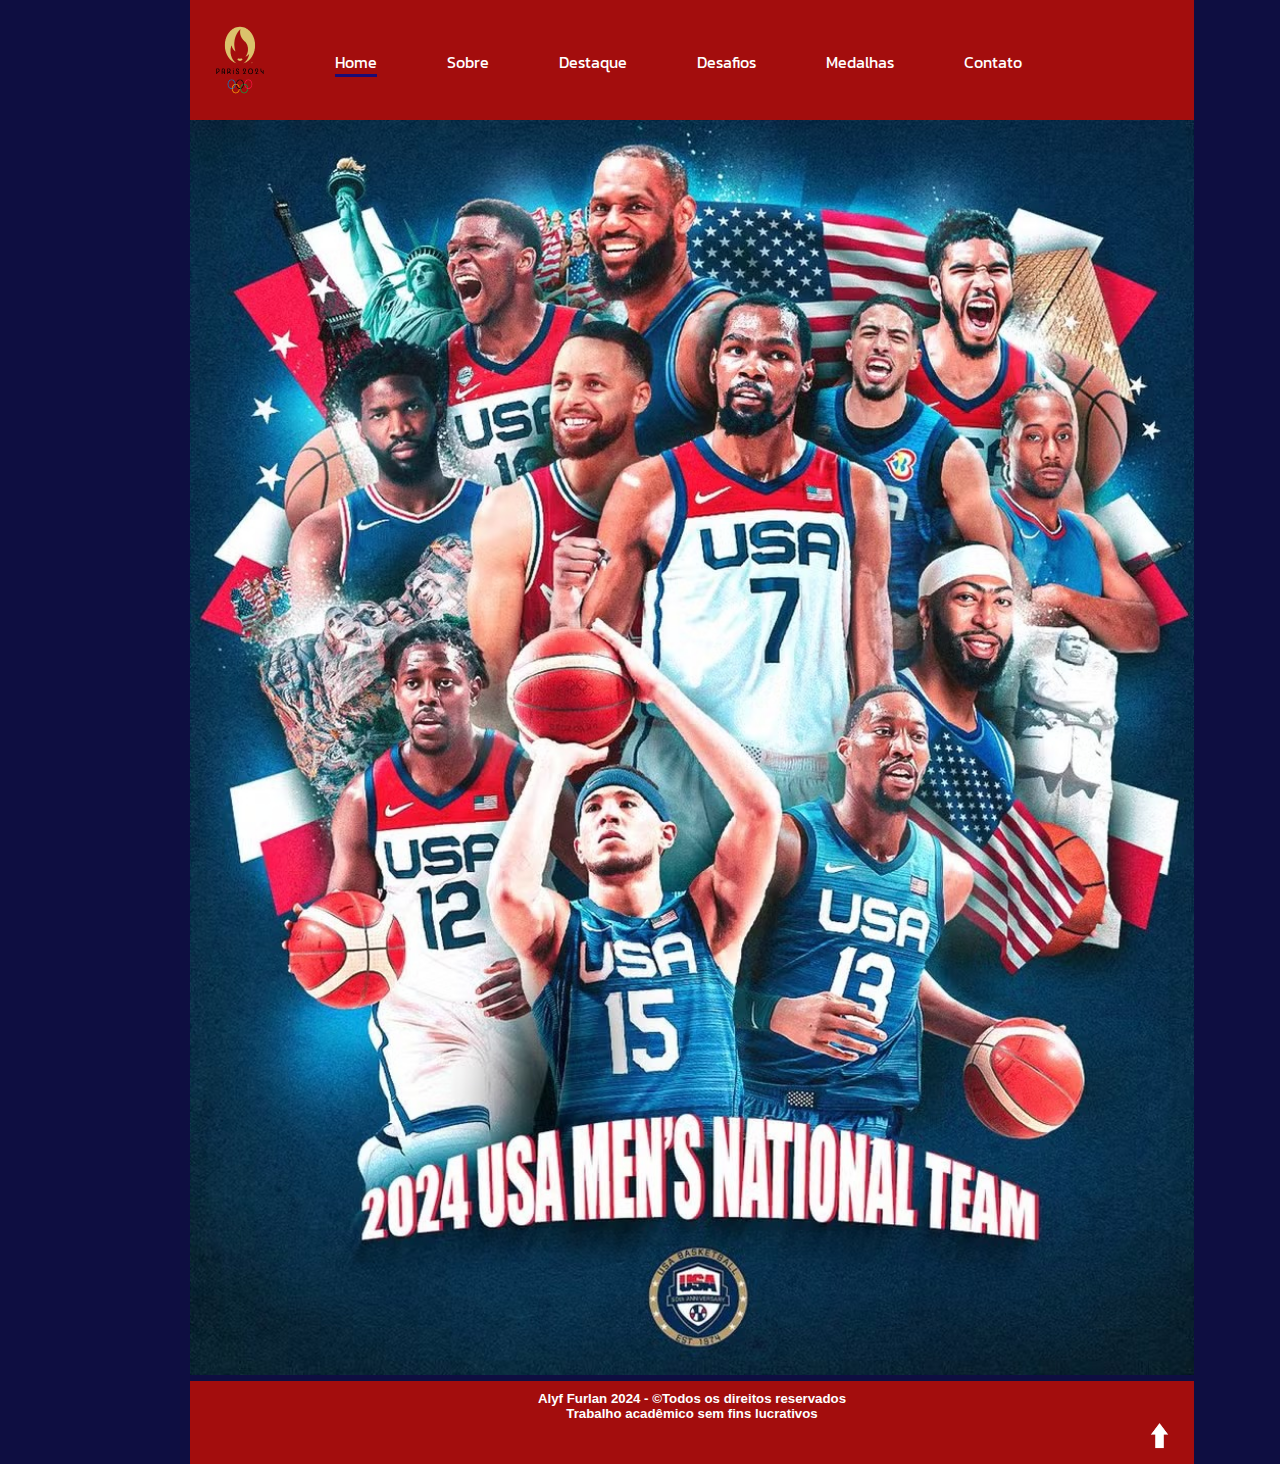
<file: index.html>
<!DOCTYPE html>
<html lang="pt-br">

<head>
    <title>Home</title>
    <meta charset="UTF-8">
    <meta name="viewport" content="width=device-width, initial-scale=1.0">
    <meta name="description" content="Trabalho escolar sobre basquete masculino nas Olimpíadas 2024">
    <meta name="keywords" content="Trabalho, olimpíadas, basquete, esportes, nba">
    <meta name="author" content="Alyf Furlan">
    <link rel="icon" type="image/icon" href="img/icone-pessoajogandobasquete.png">
    <link rel="stylesheet" type="text/css" href="style.css">
</head>
<body>
    <div id="header">
        <h1><img src="img/simbolo-olimpiadasparis.png" width="50px" height="70px"></h1>
        <ul id="menu">
            <li><a href="index.html" class="ativa">Home</a></li>
            <li><a href="sobre.html">Sobre</a></li>
            <li><a href="destaque.html">Destaque</a></li>
            <li><a href="desafios.html">Desafios</a></li>
            <li><a href="medalhas.html">Medalhas</a></li>
            <li><a href="contato.html">Contato</a></li>
        </ul>
    </div>
    <div id="cont">
    <div id="fundo-home">
        <img src="img/time1.jpeg" width="900px" height="100%">
    </div>
    </div>
    <div id="footer">
        <h5>Alyf Furlan 2024 - &copyTodos os direitos reservados<br>Trabalho acadêmico sem fins lucrativos</h5>
    <div align="right"> <a href="#"> <img src="setab.png" width="3%"></a></div>
    </div>
</body>
</html>
</file>
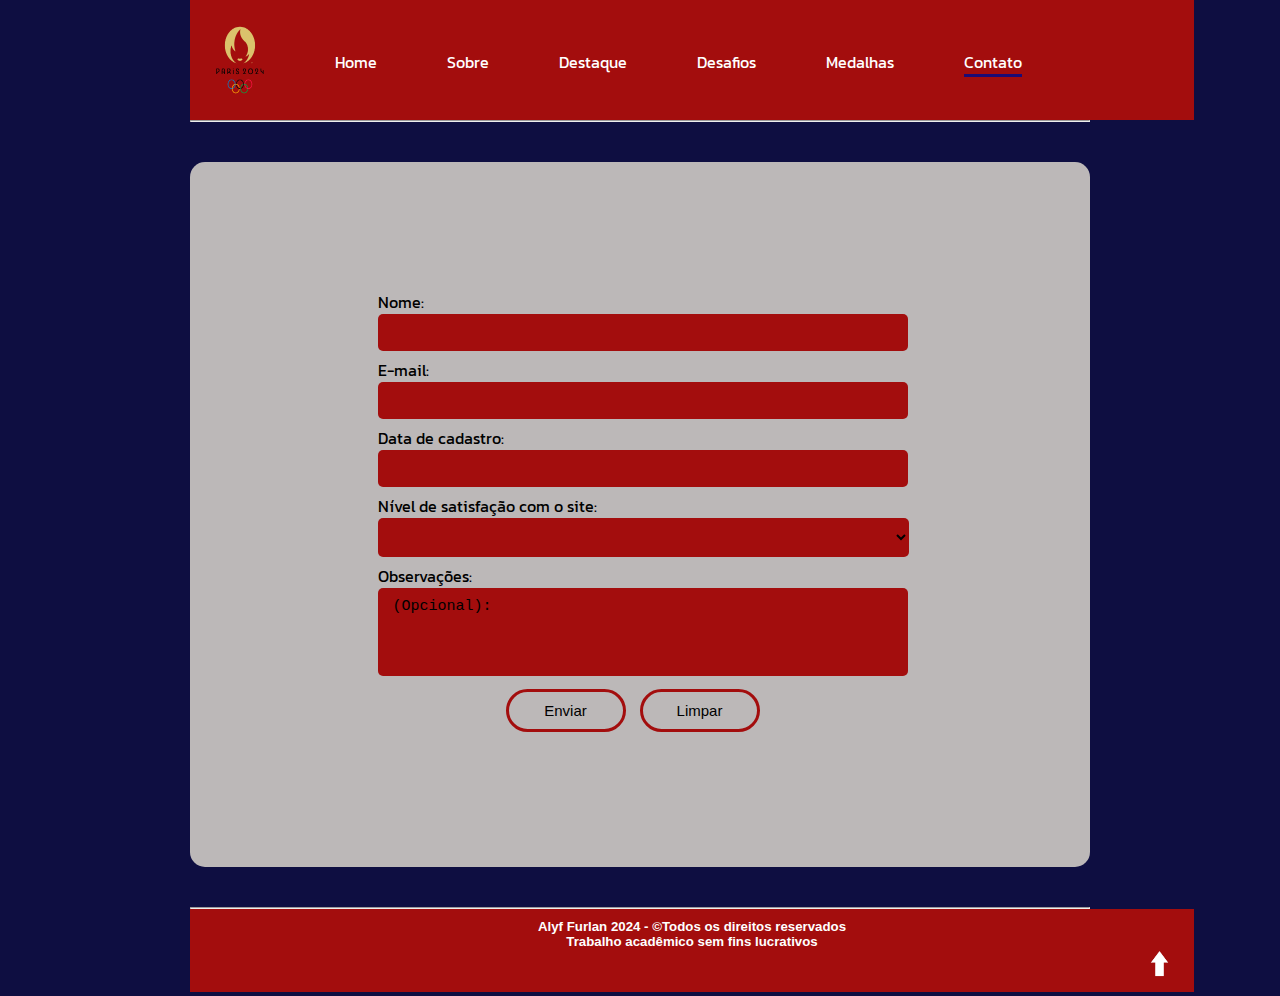
<file: contato.html>
<!DOCTYPE html>
<html lang="pt-br">

<head>
    <title>Home</title>
    <meta charset="UTF-8">
    <meta name="viewport" content="width=device-width, initial-scale=1.0">
    <meta name="description" content="Trabalho escolar sobre basquete masculino nas Olimpíadas 2024">
    <meta name="keywords" content="Trabalho, olimpíadas, basquete, esportes, nba">
    <meta name="author" content="Alyf Furlan">
    <link rel="icon" type="image/icon" href="img/icone-pessoajogandobasquete.png">
    <link rel="stylesheet" type="text/css" href="style.css">
    <link rel="stylesheet" type="text/css" href="style.css">
    <script language="javascript" type="text/javascript">
        function validar() {
            var nome = contato.nome.value;
            var email = contato.email.value;
            var data = contato.data.value;
            var nota = contato.nota.value;
            if (nome == "") {
                alert('Preencha esse campo com seu nome!');
                contato.nome.focus();
                return false;
            }
            if (email == "") {
                alert('Preencha esse campo com seu email!');
                contato.email.focus();
                return false;
            }
            if (data == "") {
                alert('Insira a data de cadastro!');
                contato.data.focus();
                return false;
            }
            if (nota == "") {
                alert('Dê sua nota sobre o site!');
                contato.nota.focus();
                return false;
            }
			// Se todas as validações forem válidas, envia os dados do formulário e exibe mensagem sem direcionar tela
			alert("Dados enviados com sucesso!");
			contato.reset(); //função JS reset campos

		}//FIM FUNÇÃO
        
    </script>
</head>

<body>
    <div id="header">
        <h1><img src="img/simbolo-olimpiadasparis.png" width="50px" height="70px"></h1>
        <ul id="menu">
            <li><a href="index.html">Home</a></li>
            <li><a href="sobre.html">Sobre</a></li>
            <li><a href="destaque.html">Destaque</a></li>
            <li><a href="desafios.html">Desafios</a></li>
            <li><a href="medalhas.html">Medalhas</a></li>
            <li><a href="contato.html" class="ativa">Contato</a></li>
        </ul>
    </div>
    <hr>
    <div id="cont">
        <div id="fundoform">
            <div id="form">
                <form name="contato" method="get">
                    Nome:<input id="nome" name="nome" type="text">
                    E-mail:<input name="email" type="text">
                    Data de cadastro:<input type="text" name="data" onfocus="(this.type='date')">
                    Nível de satisfação com o site:<select id="nota" name="nota">
                        <option></option>
                        <option>★☆☆☆☆</option>
                        <option>★★☆☆☆</option>
                        <option>★★★☆☆</option>
                        <option>★★★★☆</option>
                        <option>★★★★★</option>
                    </select>
                    Observações:<textarea cols="41" rows="4" name="comentario" placeholder="(Opcional):"></textarea>
                    <div class="botao">
                        <input type="submit" value="Enviar" onclick="return validar()">
                        <input type="reset" value="Limpar">
                    </div>
                </form>
            </div>
        </div>
    </div>
    <hr>
    <div id="footer">
        <h5>Alyf Furlan 2024 - &copyTodos os direitos reservados<br>Trabalho acadêmico sem fins lucrativos</h5>
    <div align="right"> <a href="#"> <img src="setab.png" width="3%"></a></div>
    </div>
</body>

</html>
</file>
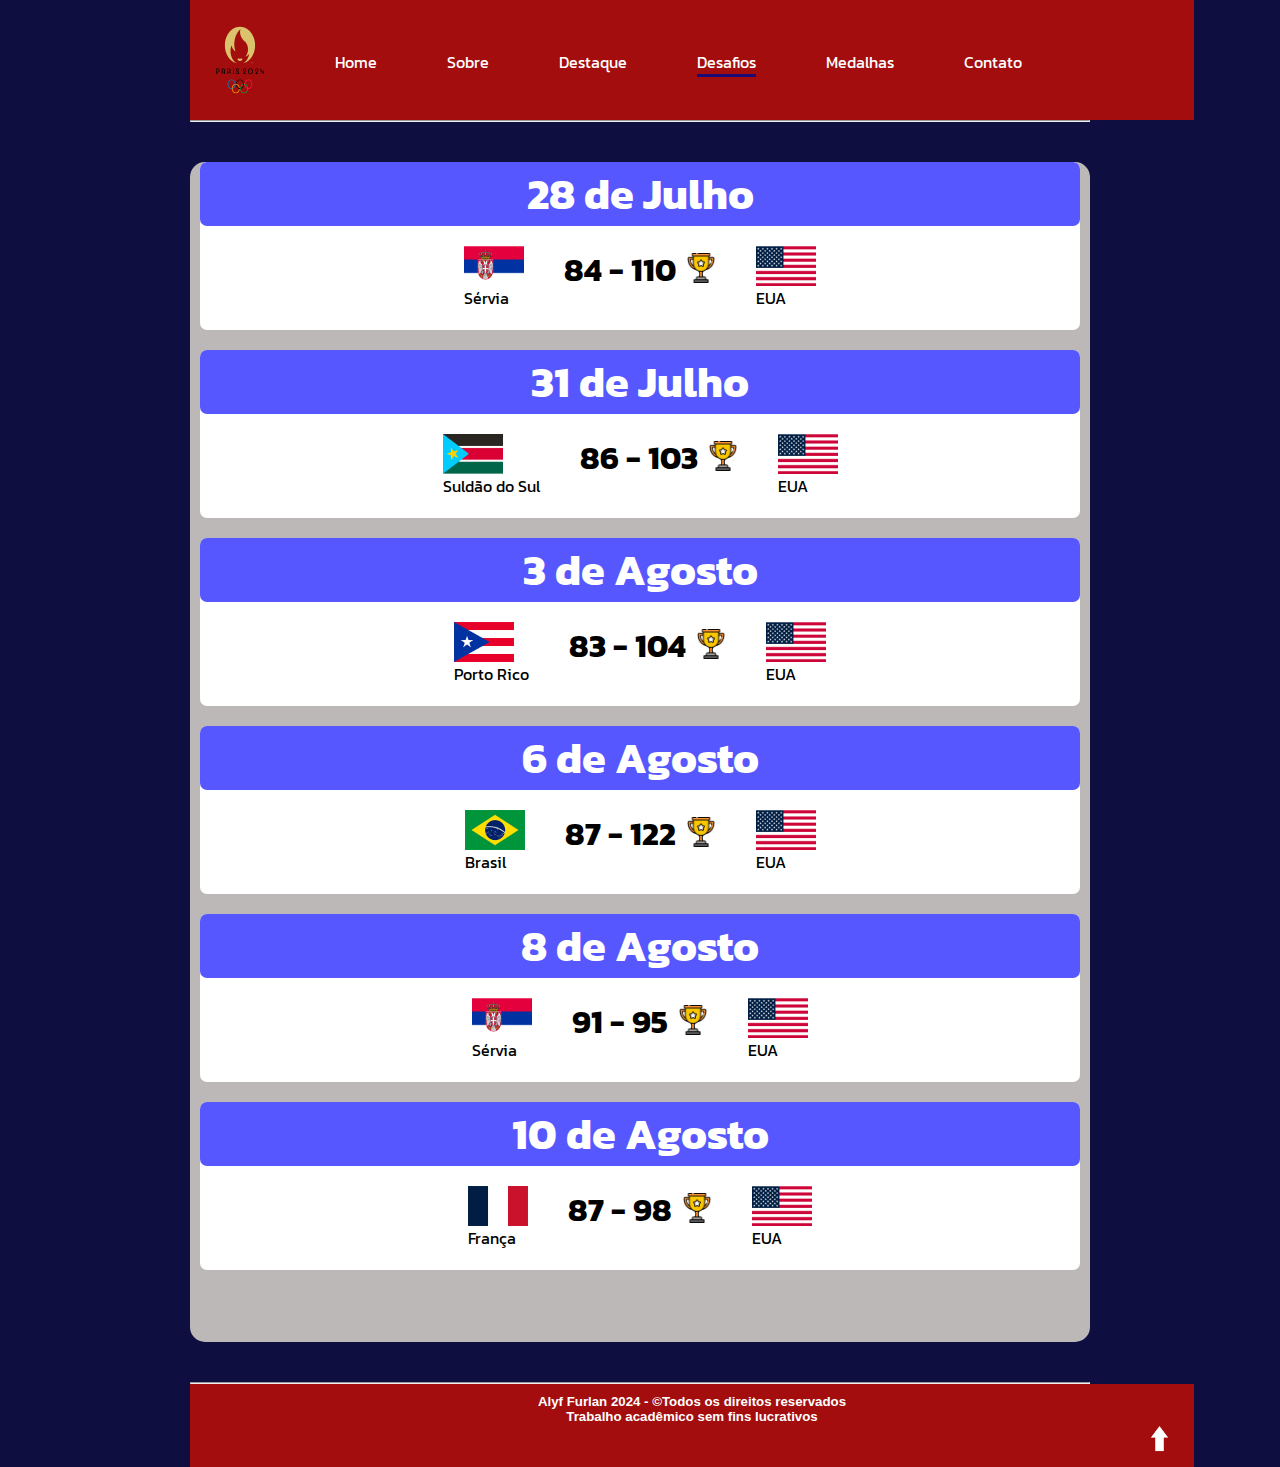
<file: desafios.html>
<!DOCTYPE html>
<html lang="pt-br">

<head>
    <title>Desafios</title>
    <meta charset="UTF-8">
    <meta name="viewport" content="width=device-width, initial-scale=1.0">
    <meta name="description" content="Trabalho escolar sobre basquete masculino nas Olimpíadas 2024">
    <meta name="keywords" content="Trabalho, olimpíadas, basquete, esportes, nba">
    <meta name="author" content="Alyf Furlan">
    <link rel="icon" type="image/icon" href="img/icone-pessoajogandobasquete.png">
    <link rel="stylesheet" type="text/css" href="style.css">
</head>

<body>
    <div id="header">
        <h1><img src="img/simbolo-olimpiadasparis.png" width="50px" height="70px"></h1>
        <ul id="menu">
            <li><a href="index.html">Home</a></li>
            <li><a href="sobre.html">Sobre</a></li>
            <li><a href="destaque.html">Destaque</a></li>
            <li><a href="desafios.html" class="ativa">Desafios</a></li>
            <li><a href="medalhas.html">Medalhas</a></li>
            <li><a href="contato.html">Contato</a></li>
        </ul>
    </div>
    <hr>
    <div id="cont">
        <div id="fundo-desafios">
            <div id="agrupamento">
                <div id="data">
                    <h1>28 de Julho</h1>
                </div>
                <div id="placar">
                    <div class="img-text">
                        <img src="img/SRB-bandeira.jpg" width="60px" height="40px">
                        <p>Sérvia</p>
                    </div>
                    <h1>84 - 110 </h1>
                    <img src="img/trofeu.png" id="trofeu" width="30px" height="30px">
                    <div class="img-text">
                        <img src="img/USA-bandeira.jpg" width="60px" height="40px">
                        <p>EUA</p>
                    </div>
                </div>
            </div>

            <div id="agrupamento">
                <div id="data">
                    <h1>31 de Julho</h1>
                </div>
                <div id="placar">
                    <div class="img-text">
                        <img src="img/Sudaods.png" width="60px" height="40px">
                        <p>Suldão do Sul</p>
                    </div>
                    <h1>86 - 103 </h1>
                    <img src="img/trofeu.png" id="trofeu" width="30px" height="30px">
                    <div class="img-text">
                        <img src="img/USA-bandeira.jpg" width="60px" height="40px">
                        <p>EUA</p>
                    </div>
                </div>
            </div>
            <div id="agrupamento">
                <div id="data">
                    <h1>3 de Agosto</h1>
                </div>
                <div id="placar">
                    <div class="img-text">
                        <img src="img/Portorico.png" width="60px" height="40px">
                        <p>Porto Rico</p>
                    </div>
                    <h1>83 - 104 </h1>
                    <img src="img/trofeu.png" id="trofeu" width="30px" height="30px">
                    <div class="img-text">
                        <img src="img/USA-bandeira.jpg" width="60px" height="40px">
                        <p>EUA</p>
                    </div>
                </div>
            </div>
            <div id="agrupamento">
                <div id="data">
                    <h1>6 de Agosto</h1>
                </div>
                <div id="placar">
                    <div class="img-text">
                        <img src="img/Brasil.png" width="60px" height="40px">
                        <p>Brasil</p>
                    </div>
                    <h1>87 - 122 </h1>
                    <img src="img/trofeu.png" id="trofeu" width="30px" height="30px">
                    <div class="img-text">
                        <img src="img/USA-bandeira.jpg" width="60px" height="40px">
                        <p>EUA</p>
                    </div>
                </div>
            </div>
            <div id="agrupamento">
                <div id="data">
                    <h1>8 de Agosto</h1>
                </div>
                <div id="placar">
                    <div class="img-text">
                        <img src="img/SRB-bandeira.jpg" width="60px" height="40px">
                        <p>Sérvia</p>
                    </div>
                    <h1>91 - 95 </h1>
                    <img src="img/trofeu.png" id="trofeu" width="30px" height="30px">
                    <div class="img-text">
                        <img src="img/USA-bandeira.jpg" width="60px" height="40px">
                        <p>EUA</p>
                    </div>
                </div>
            </div>
            <div id="agrupamento">
                <div id="data">
                    <h1>10 de Agosto</h1>
                </div>
                <div id="placar">
                    <div class="img-text">
                        <img src="img/FRA.png" width="60px" height="40px">
                        <p>França</p>
                    </div>
                    <h1>87 - 98 </h1>
                    <img src="img/trofeu.png" id="trofeu" width="30px" height="30px">
                    <div class="img-text">
                        <img src="img/USA-bandeira.jpg" width="60px" height="40px">
                        <p>EUA</p>
                    </div>
                </div>
            </div>
        </div>
    </div>
    <hr>
    <div id="footer">
        <h5>Alyf Furlan 2024 - &copyTodos os direitos reservados<br>Trabalho acadêmico sem fins lucrativos</h5>
    <div align="right"> <a href="#"> <img src="setab.png" width="3%"></a></div>
    </div>
</body>

</html>
</file>
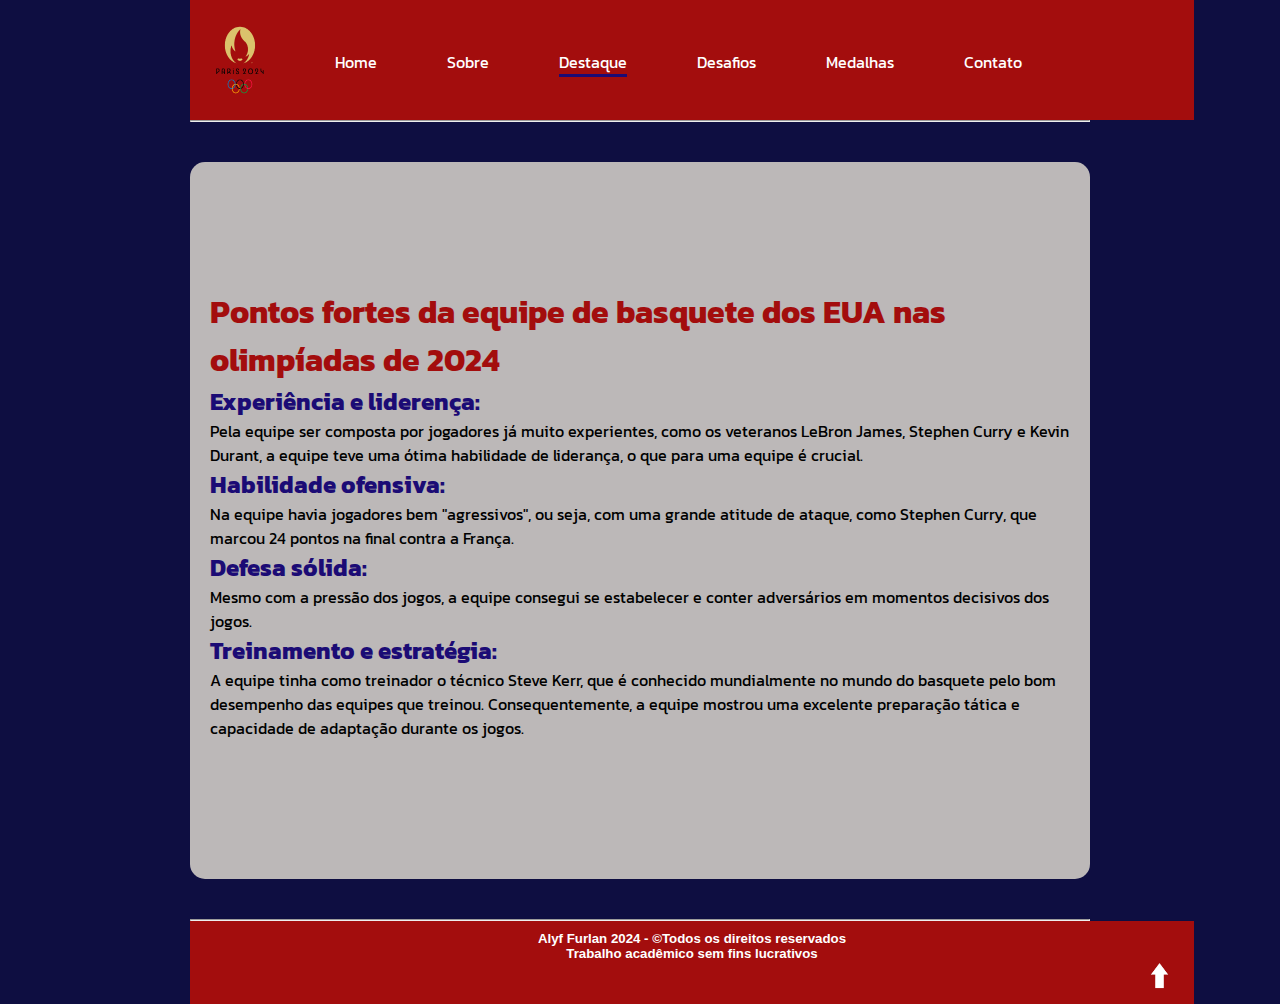
<file: destaque.html>
<!DOCTYPE html>
<html lang="pt-br">

<head>
    <title>Destaque</title>
    <meta charset="UTF-8">
    <meta name="viewport" content="width=device-width, initial-scale=1.0">
    <meta name="description" content="Trabalho escolar sobre basquete masculino nas Olimpíadas 2024">
    <meta name="keywords" content="Trabalho, olimpíadas, basquete, esportes, nba">
    <meta name="author" content="Alyf Furlan">
    <link rel="icon" type="image/icon" href="img/icone-pessoajogandobasquete.png">
    <link rel="stylesheet" type="text/css" href="style.css">
</head>

<body>
    <div id="header">
        <h1><img src="img/simbolo-olimpiadasparis.png" width="50px" height="70px"></h1>
        <ul id="menu">
            <li><a href="index.html">Home</a></li>
            <li><a href="sobre.html">Sobre</a></li>
            <li><a href="destaque.html" class="ativa">Destaque</a></li>
            <li><a href="desafios.html">Desafios</a></li>
            <li><a href="medalhas.html">Medalhas</a></li>
            <li><a href="contato.html">Contato</a></li>
        </ul>
    </div>
    <hr>
    <div id="cont">
        <div id="fundo-destaque">
            <h1>Pontos fortes da equipe de basquete dos EUA nas olimpíadas de 2024</h1>
            <h2>Experiência e liderença:</h2>
            <p>Pela equipe ser composta por jogadores já muito experientes, como os veteranos LeBron James, Stephen
                Curry e
                Kevin Durant, a equipe teve uma ótima habilidade de liderança, o que para uma equipe é crucial.</p>
            <h2>Habilidade ofensiva:</h2>
            <p>Na equipe havia jogadores bem "agressivos", ou seja, com uma grande atitude de ataque, como Stephen
                Curry,
                que marcou 24 pontos na final contra a França.</p>
            <h2>Defesa sólida:</h2>
            <p>Mesmo com a pressão dos jogos, a equipe consegui se estabelecer e conter adversários em momentos
                decisivos dos jogos.</p>
            <h2>Treinamento e estratégia:</h2>
            <p>A equipe tinha como treinador o técnico Steve Kerr, que é conhecido mundialmente no mundo do basquete
                pelo
                bom desempenho das equipes que treinou. Consequentemente, a equipe mostrou uma excelente preparação
                tática e
                capacidade de adaptação durante os jogos.</p>
        </div>
    </div>
    <hr>
    <div id="footer">
        <h5>Alyf Furlan 2024 - &copyTodos os direitos reservados<br>Trabalho acadêmico sem fins lucrativos</h5>
    <div align="right"> <a href="#"> <img src="setab.png" width="3%"></a></div>
    </div>
</body>

</html>
</file>
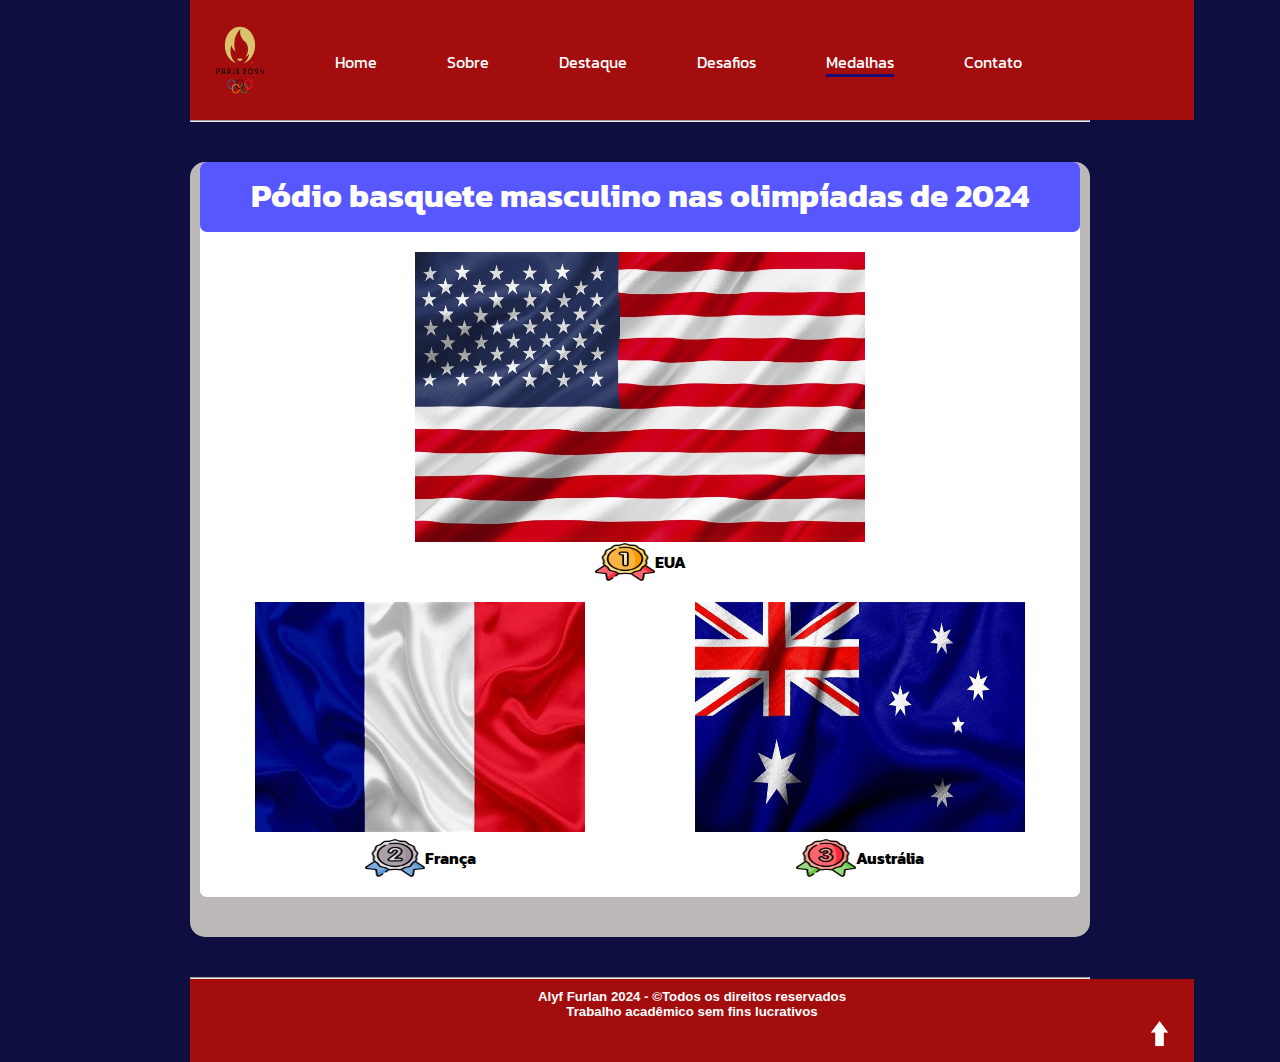
<file: medalhas.html>
<!DOCTYPE html>
<html lang="pt-br">

<head>
    <title>Desafios</title>
    <meta charset="UTF-8">
    <meta name="viewport" content="width=device-width, initial-scale=1.0">
    <meta name="description" content="Trabalho escolar sobre basquete masculino nas Olimpíadas 2024">
    <meta name="keywords" content="Trabalho, olimpíadas, basquete, esportes, nba">
    <meta name="author" content="Alyf Furlan">
    <link rel="icon" type="image/icon" href="img/icone-pessoajogandobasquete.png">
    <link rel="stylesheet" type="text/css" href="style.css">
</head>

<body>
    <div id="header">
        <h1><img src="img/simbolo-olimpiadasparis.png" width="50px" height="70px"></h1>
        <ul id="menu">
            <li><a href="index.html">Home</a></li>
            <li><a href="sobre.html">Sobre</a></li>
            <li><a href="destaque.html">Destaque</a></li>
            <li><a href="desafios.html">Desafios</a></li>
            <li><a href="medalhas.html" class="ativa">Medalhas</a></li>
            <li><a href="contato.html">Contato</a></li>
        </ul>
    </div>
    <hr>
    <div id="cont">
        <div id="fundo-medalhas">
            <div id="agrupamento2">
                <div id="podio">
                    <h1>Pódio basquete masculino nas olimpíadas de 2024</h1>
                </div>
                <div class="img-text2">
                    <img src="img/eua.jpg" width="450px" height="290px">
                    <div id="medalha">
                        <img src="img/ouro.png" width="60px" height="40px">
                        <p>EUA</p>
                    </div>
                </div>
                <div id="prata-bronze">
                    <div id="franca">
                        <img src="img/frança.jfif" width="330" height="230px">
                        <div id="medalha">
                            <img src="img/prata.png" width="60px" height="40px">
                            <p>França</p>
                        </div>
                    </div>
                    <div id="australia">
                        <img src="img/austrália.jfif" width="330px" height="230px">
                        <div id="medalha">
                            <img src="img/bronze.png" width="60px" height="40px">
                            <p>Austrália</p>
                        </div>
                    </div>
                </div>
            </div>
        </div>
    </div>
    <hr>
    <div id="footer">
        <h5>Alyf Furlan 2024 - &copyTodos os direitos reservados<br>Trabalho acadêmico sem fins lucrativos</h5>
        <div align="right"> <a href="#"> <img src="setab.png" width="3%"></a></div>
    </div>
    
</body>

</html>
</file>
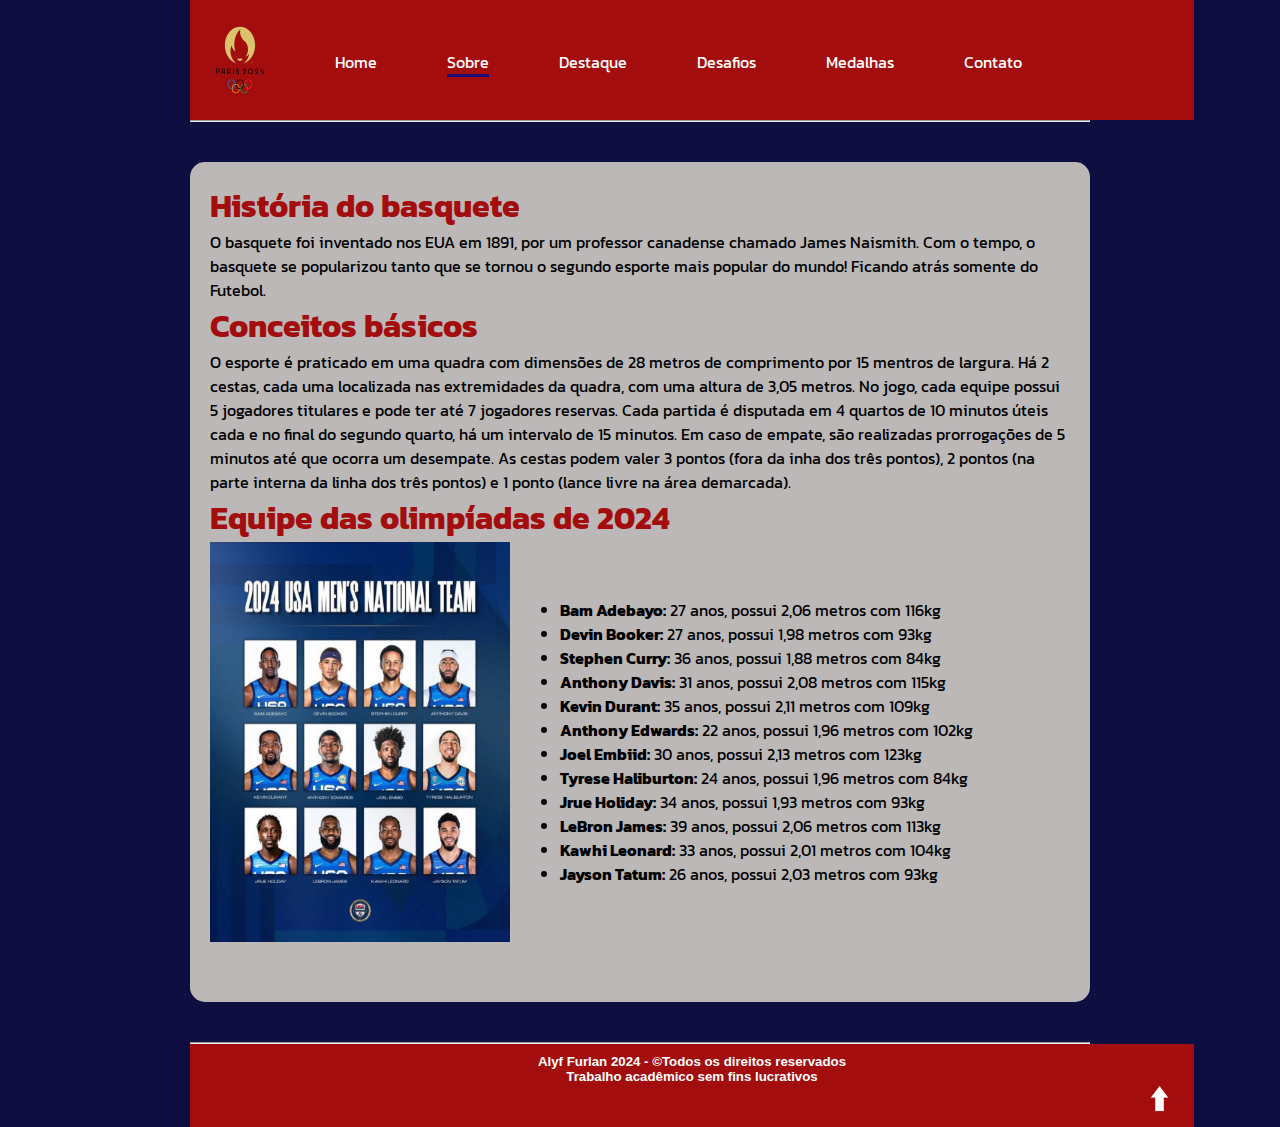
<file: sobre.html>
<!DOCTYPE html>
<html lang="pt-br">

<head>
    <title>Sobre</title>
    <meta charset="UTF-8">
    <meta name="viewport" content="width=device-width, initial-scale=1.0">
    <meta name="description" content="Trabalho escolar sobre basquete masculino nas Olimpíadas 2024">
    <meta name="keywords" content="Trabalho, olimpíadas, basquete, esportes, nba">
    <meta name="author" content="Alyf Furlan">
    <link rel="icon" type="image/icon" href="img/icone-pessoajogandobasquete.png">
    <link rel="stylesheet" type="text/css" href="style.css">
</head>

<body>
    <div id="header">
        <h1><img src="img/simbolo-olimpiadasparis.png" width="50px" height="70px"></h1>
        <ul id="menu">
            <li><a href="index.html">Home</a></li>
            <li><a href="sobre.html" class="ativa">Sobre</a></li>
            <li><a href="destaque.html">Destaque</a></li>
            <li><a href="desafios.html">Desafios</a></li>
            <li><a href="medalhas.html">Medalhas</a></li>
            <li><a href="contato.html">Contato</a></li>
        </ul>
    </div>
    <hr>
    <div id="cont">
        <div id="fundo-sobre">
            <h1>História do basquete</h1>
            <p>O basquete foi inventado nos EUA em 1891, por um professor canadense chamado James Naismith. Com o tempo,
                o
                basquete se popularizou tanto que se tornou o segundo esporte mais popular do mundo! Ficando atrás
                somente
                do Futebol.</p>
            <h1>Conceitos básicos</h1>
            <p>O esporte é praticado em uma quadra com dimensões de 28 metros de comprimento por 15 mentros de largura.
                Há 2
                cestas, cada uma localizada nas extremidades da quadra, com uma altura de 3,05 metros. No jogo, cada
                equipe
                possui 5 jogadores
                titulares e pode ter até 7 jogadores reservas. Cada partida é disputada em 4 quartos de 10 minutos úteis
                cada e no final do segundo quarto, há um intervalo de 15 minutos. Em caso de empate, são realizadas
                prorrogações de 5 minutos até
                que ocorra um desempate. As cestas podem valer 3 pontos (fora da inha dos três pontos), 2 pontos (na
                parte
                interna da linha dos três pontos) e 1 ponto (lance livre na área demarcada).</p>
            <h1>Equipe das olimpíadas de 2024</h1>
            <div id="equipe-escalada">
                <img src="img/equipe.jpg" width="300px" height="400px">
                <ul>
                    <li><b>Bam Adebayo:</b> 27 anos, possui 2,06 metros com 116kg</li>
                    <li><b>Devin Booker:</b> 27 anos, possui 1,98 metros com 93kg</li>
                    <li><b>Stephen Curry:</b> 36 anos, possui 1,88 metros com 84kg</li>
                    <li><b>Anthony Davis:</b> 31 anos, possui 2,08 metros com 115kg</li>
                    <li><b>Kevin Durant:</b> 35 anos, possui 2,11 metros com 109kg</li>
                    <li><b>Anthony Edwards:</b> 22 anos, possui 1,96 metros com 102kg</li>
                    <li><b>Joel Embiid:</b> 30 anos, possui 2,13 metros com 123kg</li>
                    <li><b>Tyrese Haliburton:</b> 24 anos, possui 1,96 metros com 84kg</li>
                    <li><b>Jrue Holiday:</b> 34 anos, possui 1,93 metros com 93kg</li>
                    <li><b>LeBron James:</b> 39 anos, possui 2,06 metros com 113kg</li>
                    <li><b>Kawhi Leonard:</b> 33 anos, possui 2,01 metros com 104kg</li>
                    <li><b>Jayson Tatum:</b> 26 anos, possui 2,03 metros com 93kg</li>
                </ul>
            </div>
        </div>
    </div>
    <hr>
    <div id="footer">
        <h5>Alyf Furlan 2024 - &copyTodos os direitos reservados<br>Trabalho acadêmico sem fins lucrativos</h5>
        <div align="right"> <a href="#"> <img src="setab.png" width="3%"></a></div>
    </div>
    
</body>

</html>
</file>
<file: style.css>
@import url('https://fonts.googleapis.com/css2?family=Kanit:ital,wght@0,100;0,200;0,300;0,400;0,500;0,600;0,700;0,800;0,900;1,100;1,200;1,300;1,400;1,500;1,600;1,700;1,800;1,900&display=swap');

* {
    margin: 0px;
    padding: 0px;
}

body {
    background-color: rgb(14, 14, 65);
    font-family: "Kanit", serif;
    max-width: 900px;
    min-height: 100vh;
    margin: 0px auto;
    display: flex;
    flex-direction: column;
    color: black;
}

#header {
    height: 120px;
    background-color: rgb(163, 13, 13);
}

#header h1 {
    display: block;
    float: left;
    margin-top: 25px;
    margin-left: 25px;
}

#menu {
    list-style: none;
    padding-left: 0px;
    display: block;
    float: left;
    margin-top: 50px;
}

#menu li {
    float: left;
    margin-left: 70px;
}

#menu a {
    text-decoration: none;
    color: white;
    position: relative;
}

#menu a:hover {
    color: rgb(27, 11, 117);
    border-bottom: 3px solid rgb(27, 11, 117);
}

ul#menu a.ativa {
    border-bottom: 3px solid rgb(27, 11, 117);
}

#fundo-home {
    background-repeat: no-repeat;
}

#fundo-sobre {
    background-color: rgb(188, 184, 184);
    max-width: 900px;
    height: 800px;
    margin-top: 40px;
    margin-bottom: 40px;
    border-radius: 15px;
    padding: 20px;
}

#fundo-sobre h1 {
    color: rgb(163, 13, 13);
}

#equipe-escalada {
    display: flex;
    align-items: center;
}

#equipe-escalada li {
    margin-left: 50px;
}

#fundo-destaque {
    background-color: rgb(188, 184, 184);
    max-width: 900px;
    height: 465px;
    margin-top: 40px;
    margin-bottom: 40px;
    border-radius: 15px;
    padding: 20px;
    padding: 14% 0;
}

#fundo-destaque h1 {
    color: rgb(163, 13, 13);
    padding-left: 20px;
    padding-right: 20px;
}

#fundo-destaque h2 {
    color: rgb(27, 11, 117);
    padding-left: 20px;
    padding-right: 20px;
}

#fundo-destaque p {
    padding-left: 20px;
    padding-right: 20px;
}

#fundo-desafios {
    margin-top: 40px;
    margin-bottom: 40px;
    background-color: rgb(188, 184, 184);
    border-radius: 15px;
    max-width: 900px;
    height: 1180px;
}

#data {
    background-color: rgb(87, 87, 255);
    margin-top: 20px;
    border-radius: 7px;
}

#data h1 {
    color: white;
    font-size: 43px;
    display: flex;
    justify-content: center;
}

#agrupamento {
    background-color: white;
    margin-top: 20px;
    margin-left: 10px;
    margin-right: 10px;
    border-radius: 7px;
}

#placar {
    display: flex;
    justify-content: center;
    padding: 20px;
}

#placar h1 {
    margin-left: 40px;
    margin-right: 10px;
}

#trofeu {
    margin-right: 40px;
    margin-top: 7px;
}

.img-text {
    display: flex;
    flex-direction: column;
}

#fundo-medalhas {
    background-color: rgb(188, 184, 184);
    margin-top: 40px;
    margin-bottom: 40px;
    background-color: rgb(188, 184, 184);
    border-radius: 15px;
    max-width: 900px;
    height: 775px;
}

#agrupamento2 {
    background-color: white;
    margin-top: 20px;
    margin-left: 10px;
    margin-right: 10px;
    border-radius: 7px;
    height: 735px;
}

#podio {
    background-color: rgb(87, 87, 255);
    margin-top: 20px;
    border-radius: 7px;
    height: 70px;
}

#podio h1 {
    color: white;
    font-size: 33px;
    display: flex;
    justify-content: center;
    padding-top: 9px;
}

.img-text2 {
    display: flex;
    flex-direction: column;
    align-items: center;
    margin-top: 20px;
}

.img-text2 p {
    display: flex;
    justify-content: center;
}

#prata-bronze {
    display: flex;
    flex-direction: row;
    justify-content: space-around;
    align-items: center;
    margin-top: 20px;
}

#prata-bronze p {
    display: flex;
    flex-direction: column;
    align-items: center;
}

#medalha {
    display: flex;
    align-items: center;
    justify-content: center;
}

#medalha p {
    text-align: center;
    font-weight: 700;
}

#footer {
    text-align: center;
    background-color: rgb(163, 13, 13);
    font-family: "Raleway", sans-serif;
    padding: 20px;
    color: white;
}

#form {
    max-width: 500px;
    margin: 0px auto;
    justify-content: center;
    padding: 20px;
    padding-right: 45px;
}

form input,
textarea,
select {
    width: 100%;
    background-color: rgb(163, 13, 13);
    border: 0;
    /*retira a borda em volta das caixas do formulário*/
    outline: 0;
    /*tira o contorno quando se clica nas caixas*/
    padding: 10px 15px;
    border-radius: 5px;
    font-size: 15px;
    margin-bottom: 7px;
}

form select#nota {
    width: 531px;
}

form textarea::placeholder {
    color: black;
}

textarea {
    resize: none;
}

.botao {
    text-align: center;
}

.botao input {
    width: 120px;
    padding: 10px 20px;
    background-color: #71660000;
    border: solid 3px rgb(163, 13, 13);
    border-radius: 50px;
    margin-left: 10px;
}

#cont {
    min-height: calc(100vh - 170px);
}

#fundoform {
    background-color: rgb(188, 184, 184);
    max-width: 900px;
    min-height: 100%;
    margin-top: 40px;
    margin-bottom: 40px;
    border-radius: 15px;
    padding: 12% 0;
}

/*RESPONSIVIDADE celulares	*/
@media screen and (min-width:330px) and (max-width:480px) {

    body,
    div {}

    #footer {
        padding: 10px 20px;
        min-width: 290px;
    }

    #header {
        min-width: 330px;
    }

    #header img {
        max-width: 0px;
    }
    #header h1{
        margin-top: -10px;
        margin-left: -10px;
    }
    #menu li{
        margin-left: 50px;
    }
    #cont {
        min-width: 375px;
    }
    #fundo-home img {
        max-width: 375px;
    }
}

/*RESPONSIVIDADE ipad air*/
@media screen and (min-width:820px) and (max-width:1180px) {

    body,
    div {}

    #footer {
        padding: 10px 20px;
        width: 780px;
    }

    #header {
        min-width: 820px;
    }

    #header h1 {
        max-width: 10px;
    }

    #cont {
        max-width: 820px;
    }

    #fundo-home img {
        max-width: 820px;
    }
}

/*RESPONSIVIDADE ipad pro	*/
@media screen and (min-width:1024px) and (max-width:1366px) {

    body,
    div {}

    #footer {
        padding: 10px 20px;
        width: 964px;
    }

    #header {
        min-width: 1004px;
    }

    #cont {
        max-width: 1004px;
    }

    #fundo-home img {
        min-width: 1004px;
    }
}
</file>
